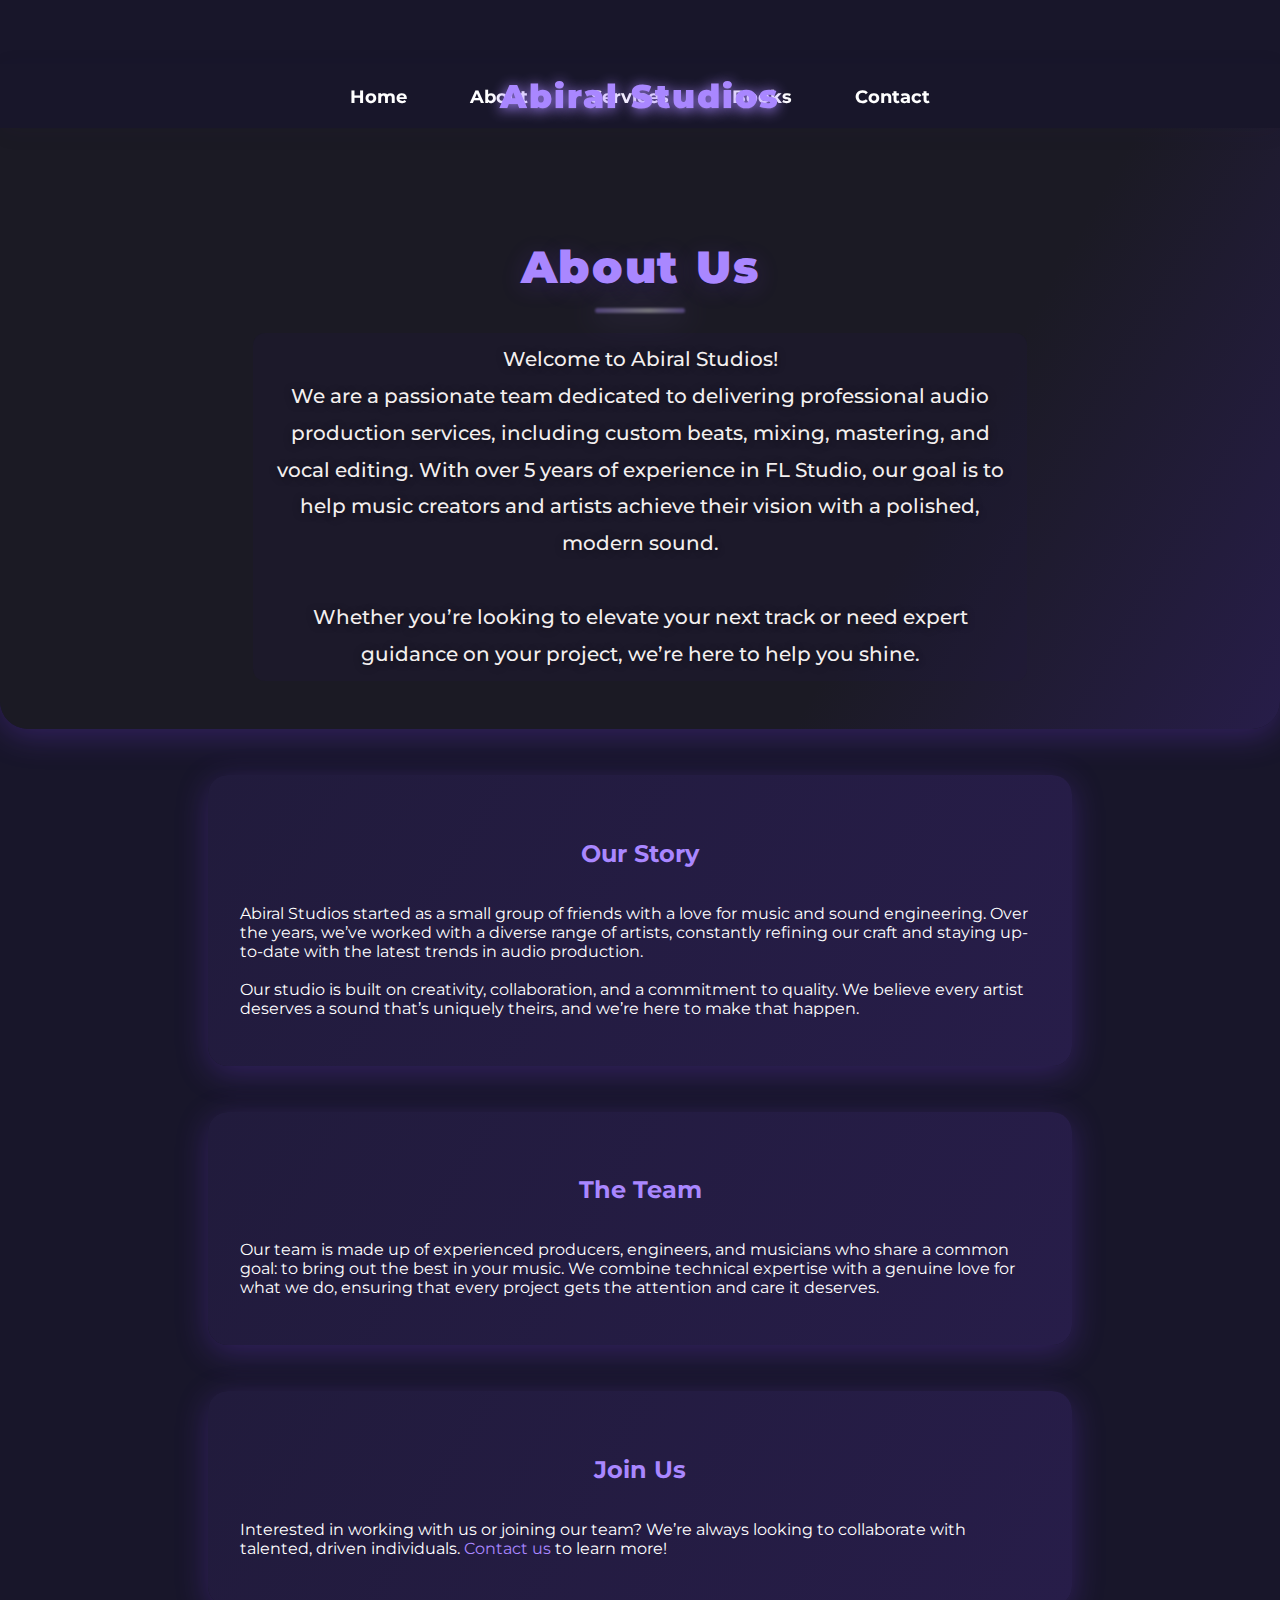
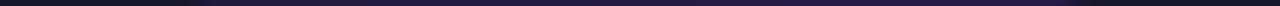
<file: about.html>
<!DOCTYPE html>
<html lang="en">
<head>
  <meta charset="UTF-8" />
  <meta name="viewport" content="width=device-width, initial-scale=1.0"/>
  <title>About Us | Abiral Studios</title>
  <link href="https://fonts.googleapis.com/css2?family=Montserrat:wght@700&display=swap" rel="stylesheet">
  <style>
    :root {
      --accent: #a987ff;
      --hover: #c3aafd;
      --primary-fg: #fff;
      --primary-bg: #18162a;
      --accent-light: #dcd2fb;
      --glow: 0 0 16px #a987ff99, 0 0 40px #a987ff33;
      --shadow: 0 7px 32px #7b3ff244;
      --header-height: 64px;
    }
    html, body {
      background: var(--primary-bg);
      color: var(--primary-fg);
      font-family: 'Montserrat', sans-serif;
      margin: 0;
      padding: 0;
      min-height: 100vh;
      box-sizing: border-box;
    }
    body {
      padding-top: var(--header-height);
    }
    a { color: var(--accent); text-decoration: none; }
    a:hover { text-decoration: underline; }
    /* HEADER styles: sticky and logo always centered */
    .header {
      width: 100%;
      position: sticky;
      top: 0;
      z-index: 1000;
      background: var(--primary-bg);
      box-shadow: 0 4px 24px #271d4911;
      height: var(--header-height);
      min-height: var(--header-height);
      display: flex;
      align-items: center;
      justify-content: center;
    }
    .header-inner {
      width: 100%;
      max-width: 1200px;
      margin: 0 auto;
      height: 100%;
      display: flex;
      align-items: center;
      justify-content: center;
      position: relative;
    }
    .logo {
      font-size: 2.05em;
      font-weight: 900;
      color: var(--accent);
      letter-spacing: 2px;
      text-shadow: 0 2px 14px var(--accent), 0 1px 0 #fff1;
      user-select: none;
      position: absolute;
      left: 50%;
      top: 50%;
      transform: translate(-50%, -50%);
      z-index: 1202;
      white-space: nowrap;
      line-height: 1;
      transition: font-size 0.2s;
      text-decoration: none;
      pointer-events: auto;
    }
    .hamburger {
      display: block;
      position: absolute;
      right: 18px;
      top: 50%;
      transform: translateY(-50%);
      background: none;
      border: none;
      cursor: pointer;
      width: 44px;
      height: 44px;
      z-index: 1203;
      outline: none;
      transition: filter 0.2s;
    }
    .hamburger span {
      display: block;
      height: 3.5px;
      width: 33px;
      border-radius: 2.5px;
      background: var(--accent);
      margin: 7px auto;
      transition: 0.3s;
    }
    .hamburger.active span:nth-child(1) {
      transform: translateY(10px) rotate(45deg);
    }
    .hamburger.active span:nth-child(2) {
      opacity: 0;
    }
    .hamburger.active span:nth-child(3) {
      transform: translateY(-10px) rotate(-45deg);
    }
    .nav {
      display: flex;
      align-items: center;
      position: absolute;
      right: 0;
      top: var(--header-height);
      background: var(--primary-bg);
      box-shadow: var(--shadow);
      border-radius: 0 0 18px 18px;
      padding: 0 30px;
      transition: max-height 0.3s, opacity 0.3s;
      opacity: 0;
      max-height: 0;
      overflow: hidden;
      z-index: 1201;
    }
    .nav.open {
      opacity: 1;
      max-height: 350px;
      padding: 18px 30px 18px 30px;
    }
    .nav ul {
      list-style: none;
      display: flex;
      flex-direction: column;
      padding: 0;
      margin: 0;
      gap: 16px;
    }
    .nav ul li a {
      color: var(--primary-fg);
      font-weight: 700;
      font-size: 1.13em;
      text-decoration: none;
      padding: 8px 18px;
      border-radius: 7px;
      transition: background 0.15s, color 0.15s;
    }
    .nav ul li a:hover,
    .nav ul li a:focus {
      background: var(--accent);
      color: var(--primary-bg);
      outline: none;
    }
    @media (min-width: 850px) {
      .hamburger {
        display: none;
      }
      .nav {
        opacity: 1;
        position: static;
        background: none;
        box-shadow: none;
        max-height: none;
        padding: 0;
        border-radius: 0;
      }
      .nav ul {
        flex-direction: row;
        gap: 27px;
      }
    }
    @media (max-width: 849px) {
      .header-inner {
        justify-content: flex-start;
      }
      .logo {
        left: 50%;
        top: 50%;
        transform: translate(-50%, -50%);
        position: absolute;
        font-size: 1.6em;
      }
    }
    /* --- about page specific styles remain unchanged --- */
    .about-hero {
      background: linear-gradient(120deg, #1b1a24 70%, #271d49 100%);
      border-radius: 0 0 28px 28px;
      box-shadow: var(--shadow);
      padding: 82px 0 48px 0;
      margin-bottom: 0;
      text-align: center;
      position: relative;
      z-index: 2;
    }
    .about-hero h1 {
      font-size: 2.8em;
      font-weight: 900;
      color: var(--accent);
      margin-bottom: 14px;
      letter-spacing: 1.7px;
      text-shadow: 0 4px 24px #7b3ff233, 0 1px 0 var(--primary-bg);
    }
    .about-hero .hero-underline {
      height: 5px;
      width: 90px;
      margin: 0 auto 20px auto;
      border-radius: 6px;
      background: linear-gradient(90deg, var(--accent), #fff 60%, var(--accent));
      opacity: 0.38;
      filter: blur(1.2px);
      box-shadow: 0 2px 32px var(--accent);
      display: block;
    }
    .about-hero p {
      font-size: 1.28em;
      color: #f3efef;
      margin: 0 auto;
      max-width: 750px;
      line-height: 1.8;
      text-shadow: 0 1px 8px #0007;
      font-weight: 500;
      background: rgba(32, 24, 65, 0.22);
      border-radius: 12px;
      padding: 8px 12px;
      margin-bottom: 0;
    }
    .about-section, .team-section, .join-section {
      max-width: 800px;
      margin: 46px auto 0 auto;
      background: linear-gradient(120deg, #211b3c 0%, #271d49 100%);
      border-radius: 20px;
      box-shadow: var(--shadow);
      padding: 44px 32px 32px 32px;
      position: relative;
      z-index: 1;
      display: flex;
      flex-direction: column;
      align-items: center;
    }
    .about-section h2,
    .team-section h2,
    .join-section h2 {
      color: var(--accent);
    }
  </style>
</head>
<body>
  <!-- HEADER (centered logo, sticky, hamburger for mobile) -->
  <header class="header">
    <div class="header-inner">
      <a class="logo" href="index.html">Abiral Studios</a>
      <button class="hamburger" id="hamburger" aria-label="Open navigation" aria-expanded="false">
        <span></span>
        <span></span>
        <span></span>
      </button>
      <nav class="nav" id="nav">
        <ul>
          <li><a href="index.html">Home</a></li>
          <li><a href="about.html">About</a></li>
          <li><a href="services.html">Services</a></li>
          <li><a href="books.html">Books</a></li>
          <li><a href="contact.html">Contact</a></li>
        </ul>
      </nav>
    </div>
  </header>
  <!-- YOUR ABOUT PAGE CONTENT BELOW (unchanged) -->
  <section class="about-hero">
    <h1>About Us</h1>
    <span class="hero-underline"></span>
    <p>
      Welcome to Abiral Studios!<br>
      We are a passionate team dedicated to delivering professional audio production services, including custom beats, mixing, mastering, and vocal editing. With over 5 years of experience in FL Studio, our goal is to help music creators and artists achieve their vision with a polished, modern sound.<br>
      <br>
      Whether you’re looking to elevate your next track or need expert guidance on your project, we’re here to help you shine.
    </p>
  </section>
  <section class="about-section">
    <h2>Our Story</h2>
    <p>
      Abiral Studios started as a small group of friends with a love for music and sound engineering. Over the years, we’ve worked with a diverse range of artists, constantly refining our craft and staying up-to-date with the latest trends in audio production.<br>
      <br>
      Our studio is built on creativity, collaboration, and a commitment to quality. We believe every artist deserves a sound that’s uniquely theirs, and we’re here to make that happen.
    </p>
  </section>
  <section class="team-section">
    <h2>The Team</h2>
    <p>
      Our team is made up of experienced producers, engineers, and musicians who share a common goal: to bring out the best in your music. We combine technical expertise with a genuine love for what we do, ensuring that every project gets the attention and care it deserves.
    </p>
  </section>
  <section class="join-section">
    <h2>Join Us</h2>
    <p>
      Interested in working with us or joining our team? We’re always looking to collaborate with talented, driven individuals. <a href="contact.html">Contact us</a> to learn more!
    </p>
  </section>
  <script>
    const hamburger = document.getElementById('hamburger');
    const nav = document.getElementById('nav');
    hamburger.addEventListener('click', function() {
      const expanded = hamburger.getAttribute('aria-expanded') === 'true';
      hamburger.classList.toggle('active');
      nav.classList.toggle('open');
      hamburger.setAttribute('aria-expanded', !expanded);
    });
    nav.querySelectorAll('a').forEach(link => {
      link.addEventListener('click', () => {
        hamburger.classList.remove('active');
        nav.classList.remove('open');
        hamburger.setAttribute('aria-expanded', 'false');
      });
    });
  </script>
</body>
</html>
</file>
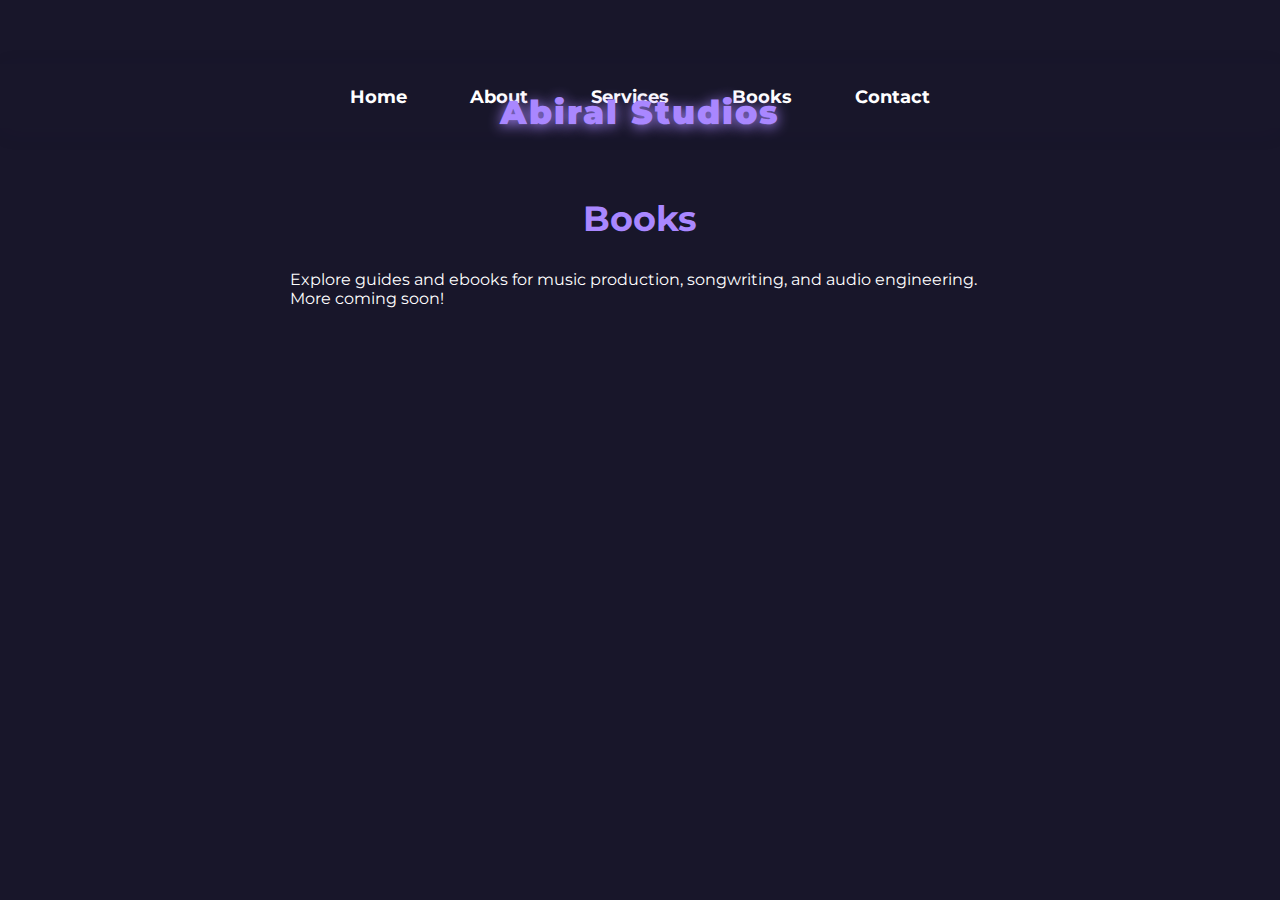
<file: books.html>
<!DOCTYPE html>
<html lang="en">
<head>
  <meta charset="UTF-8"/>
  <meta name="viewport" content="width=device-width, initial-scale=1.0"/>
  <title>Books - Abiral Studios</title>
  <link href="https://fonts.googleapis.com/css2?family=Montserrat:wght@700&display=swap" rel="stylesheet">
  <style>
    :root {
      --accent: #a987ff;
      --hover: #c3aafd;
      --primary-fg: #fff;
      --primary-bg: #18162a;
      --accent-light: #dcd2fb;
      --shadow: 0 7px 32px #7b3ff244;
      --glow: 0 0 32px #a987ff66, 0 0 12px #fff7;
      --header-height: 64px;
    }
    html, body {
      background: var(--primary-bg);
      color: var(--primary-fg);
      font-family: 'Montserrat', sans-serif;
      margin: 0;
      padding: 0;
      min-height: 100vh;
      box-sizing: border-box;
    }
    body {
      padding-top: var(--header-height);
    }
    .header {
      width: 100%;
      position: sticky;
      top: 0;
      z-index: 1000;
      background: var(--primary-bg);
      box-shadow: 0 4px 24px #271d4911;
      height: var(--header-height);
      display: flex;
      align-items: center;
      justify-content: center;
      min-height: var(--header-height);
    }
    .header-inner {
      width: 100%;
      height: 100%;
      max-width: 1200px;
      margin: 0 auto;
      display: flex;
      align-items: center;
      justify-content: center;
      position: relative;
    }
    .logo {
      font-size: 2.05em;
      font-weight: 900;
      color: var(--accent);
      letter-spacing: 2px;
      margin: 0 auto;
      text-shadow: 0 2px 14px var(--accent), 0 1px 0 #fff1;
      user-select: none;
      position: absolute;
      left: 50%;
      transform: translateX(-50%);
      top: 50%;
      white-space: nowrap;
      z-index: 1202;
      line-height: 1;
      transition: font-size 0.2s;
      text-decoration: none;
    }
    .hamburger {
      display: block;
      position: absolute;
      right: 18px;
      top: 50%;
      transform: translateY(-50%);
      background: none;
      border: none;
      cursor: pointer;
      width: 44px;
      height: 44px;
      z-index: 1203;
      outline: none;
      transition: filter 0.2s;
    }
    .hamburger span {
      display: block;
      height: 3.5px;
      width: 33px;
      border-radius: 2.5px;
      background: var(--accent);
      margin: 7px auto;
      transition: 0.3s;
    }
    .hamburger.active span:nth-child(1) {
      transform: translateY(10px) rotate(45deg);
    }
    .hamburger.active span:nth-child(2) {
      opacity: 0;
    }
    .hamburger.active span:nth-child(3) {
      transform: translateY(-10px) rotate(-45deg);
    }
    .nav {
      display: flex;
      align-items: center;
      position: absolute;
      right: 0;
      top: var(--header-height);
      background: var(--primary-bg);
      box-shadow: var(--shadow);
      border-radius: 0 0 18px 18px;
      padding: 0 30px;
      transition: max-height 0.3s, opacity 0.3s;
      opacity: 0;
      max-height: 0;
      overflow: hidden;
      z-index: 1201;
    }
    .nav.open {
      opacity: 1;
      max-height: 350px;
      padding: 18px 30px 18px 30px;
    }
    .nav ul {
      list-style: none;
      display: flex;
      flex-direction: column;
      padding: 0;
      margin: 0;
      gap: 16px;
    }
    .nav ul li a {
      color: var(--primary-fg);
      font-weight: 700;
      font-size: 1.13em;
      text-decoration: none;
      padding: 8px 18px;
      border-radius: 7px;
      transition: background 0.15s, color 0.15s;
    }
    .nav ul li a:hover,
    .nav ul li a:focus {
      background: var(--accent);
      color: var(--primary-bg);
      outline: none;
    }
    @media (min-width: 850px) {
      .hamburger {
        display: none;
      }
      .nav {
        opacity: 1;
        position: static;
        background: none;
        box-shadow: none;
        max-height: none;
        padding: 0;
        border-radius: 0;
      }
      .nav ul {
        flex-direction: row;
        gap: 27px;
      }
    }
    @media (max-width: 849px) {
      .header-inner {
        justify-content: flex-start;
      }
      .logo {
        left: 18px;
        transform: none;
        position: relative;
        font-size: 1.6em;
      }
    }
    .container {
      max-width: 700px;
      margin: 0 auto;
      padding: 40px 20px;
    }
    h2 {
      font-weight: 700;
      margin-bottom: 30px;
      font-size: 2.2rem;
      color: var(--accent);
      text-align: center;
    }
  </style>
</head>
<body>
  <header class="header">
    <div class="header-inner">
      <a class="logo" href="index.html">Abiral Studios</a>
      <button class="hamburger" id="hamburger" aria-label="Open navigation" aria-expanded="false">
        <span></span>
        <span></span>
        <span></span>
      </button>
      <nav class="nav" id="nav">
        <ul>
          <li><a href="index.html">Home</a></li>
          <li><a href="about.html">About</a></li>
          <li><a href="services.html">Services</a></li>
          <li><a href="books.html">Books</a></li>
          <li><a href="contact.html">Contact</a></li>
        </ul>
      </nav>
    </div>
  </header>
  <main class="container">
    <h2>Books</h2>
    <p>Explore guides and ebooks for music production, songwriting, and audio engineering. More coming soon!</p>
  </main>
  <script>
    const hamburger = document.getElementById('hamburger');
    const nav = document.getElementById('nav');
    hamburger.addEventListener('click', function() {
      const expanded = hamburger.getAttribute('aria-expanded') === 'true';
      hamburger.classList.toggle('active');
      nav.classList.toggle('open');
      hamburger.setAttribute('aria-expanded', !expanded);
    });
    nav.querySelectorAll('a').forEach(link => {
      link.addEventListener('click', () => {
        hamburger.classList.remove('active');
        nav.classList.remove('open');
        hamburger.setAttribute('aria-expanded', 'false');
      });
    });
  </script>
</body>
</html>
</file>
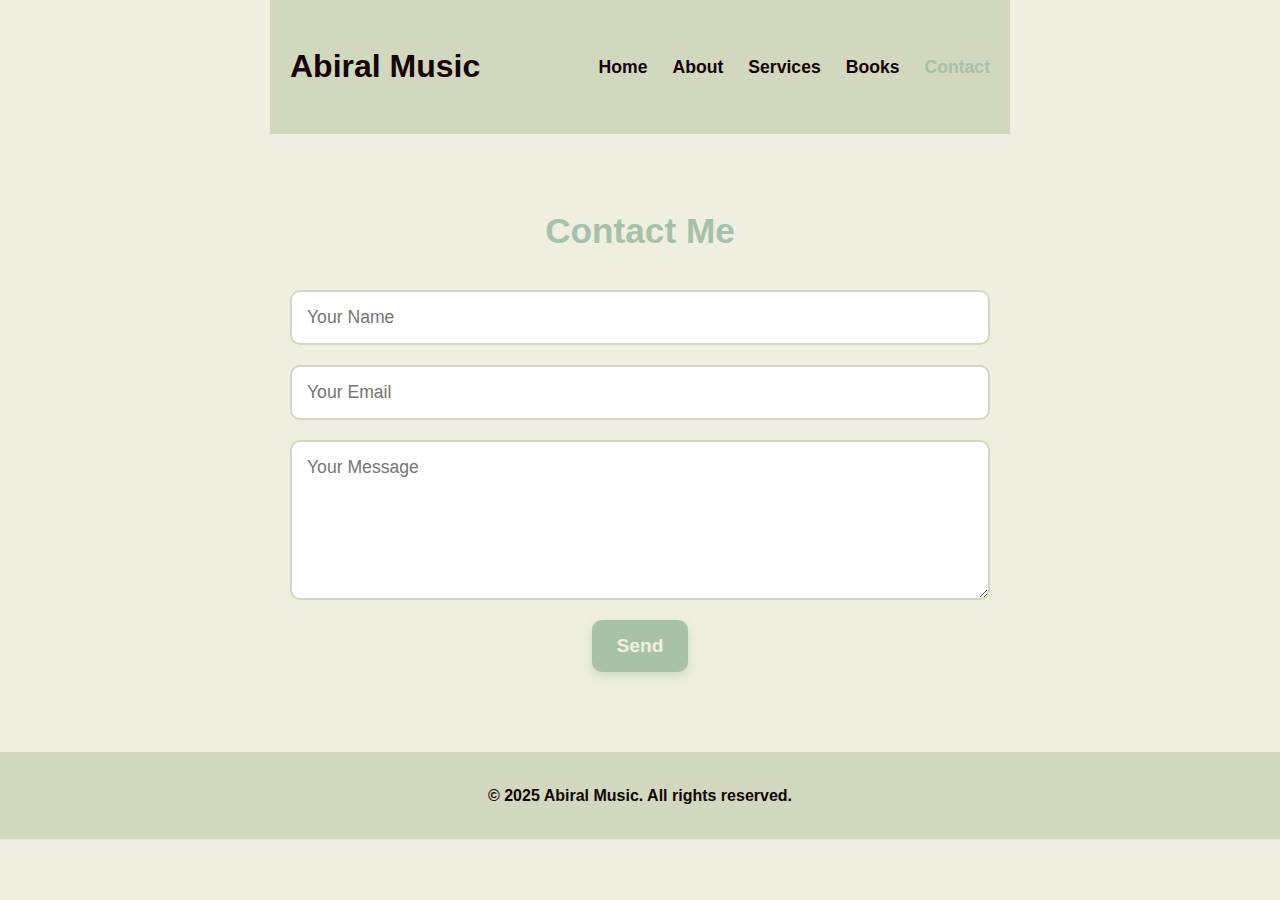
<file: contact.html>
<!DOCTYPE html>
<html lang="en">
<head>
  <meta charset="UTF-8" />
  <meta name="viewport" content="width=device-width, initial-scale=1" />
  <title>Contact - Abiral Music</title>
  <style>
    body {
      font-family: 'Segoe UI', Tahoma, Geneva, Verdana, sans-serif;
      background-color: #EEEFE0;
      color: #3a3a35;
      margin: 0;
      padding: 0;
      line-height: 1.6;
    }
    .container {
      max-width: 700px;
      margin: 0 auto;
      padding: 40px 20px;
    }
    h2 {
      font-weight: 700;
      margin-bottom: 30px;
      font-size: 2.2rem;
      color: #A7C1A8;
      text-align: center;
    }
    form {
      display: flex;
      flex-direction: column;
      gap: 20px;
    }
    input[type="text"],
    input[type="email"],
    textarea {
      padding: 15px;
      border: 2px solid #D1D8BE;
      border-radius: 10px;
      font-size: 1.1rem;
      font-family: inherit;
      resize: vertical;
      background-color: #fff;
      transition: border-color 0.3s ease;
    }
    input[type="text"]:focus,
    input[type="email"]:focus,
    textarea:focus {
      border-color: #A7C1A8;
      outline: none;
      box-shadow: 0 0 8px #A7C1A8;
    }
    button[type="submit"] {
      background-color: #A7C1A8;
      color: #EEEFE0;
      font-weight: 700;
      padding: 15px 25px;
      font-size: 1.2rem;
      border: none;
      border-radius: 10px;
      cursor: pointer;
      transition: background-color 0.3s ease;
      max-width: 200px;
      align-self: center;
      box-shadow: 0 4px 10px rgba(167, 193, 168, 0.5);
    }
    button[type="submit"]:hover {
      background-color: #D1D8BE;
      color: #3a3a35;
      box-shadow: 0 6px 12px rgba(209, 216, 190, 0.8);
    }
    #form-messages {
      margin-top: 20px;
      padding: 15px 20px;
      border-radius: 8px;
      display: none;
      font-weight: 600;
      text-align: center;
    }
    #form-messages.success {
      background-color: #A7C1A8;
      color: #EEEFE0;
      border: 2px solid #7b967d;
    }
    #form-messages.error {
      background-color: #D18F8F;
      color: #5a2929;
      border: 2px solid #9b4444;
    }
    .header .container {
      display: flex;
      justify-content: space-between;
      align-items: center;
      padding: 20px;
      background-color: #D1D8BE;
    }
    .logo {
      color: #150505;
      font-weight: 800;
      font-size: 2rem;
    }
    nav ul {
      list-style: none;
      display: flex;
      gap: 25px;
      margin: 0;
      padding: 0;
    }
    nav a {
      text-decoration: none;
      color: #150505;
      font-weight: 600;
      font-size: 1.1rem;
      transition: color 0.3s ease;
    }
    nav a:hover,
    nav a.active {
      color: #A7C1A8;
      font-weight: 700;
    }
    .footer {
      text-align: center;
      padding: 15px 10px;
      background-color: #D1D8BE;
      color: #150505;
      font-weight: 600;
      margin-top: 40px;
      font-size: 1rem;
    }
  </style>
</head>
<body>
  <header class="header">
    <div class="container">
      <h1 class="logo">Abiral Music</h1>
      <nav>
        <ul class="nav-list">
          <li><a href="index.html">Home</a></li>
          <li><a href="about.html">About</a></li>
          <li><a href="services.html">Services</a></li>
          <li><a href="books.html">Books</a></li>
          <li><a href="contact.html" class="active">Contact</a></li>
        </ul>
      </nav>
    </div>
  </header>

  <main class="container">
    <h2>Contact Me</h2>
    <form id="contact-form" action="https://formspree.io/f/xkgbgeop" method="POST">
      <input type="text" name="name" placeholder="Your Name" required />
      <input type="email" name="email" placeholder="Your Email" required />
      <textarea name="message" placeholder="Your Message" rows="6" required></textarea>
      <input type="text" name="_gotcha" style="display:none" />
      <button type="submit">Send</button>
    </form>
    <div id="form-messages"></div>
  </main>

  <footer class="footer">
    <p>&copy; 2025 Abiral Music. All rights reserved.</p>
  </footer>

  <script>
    const form = document.getElementById('contact-form');
    const formMessages = document.getElementById('form-messages');

    form.addEventListener('submit', function(event) {
      event.preventDefault();

      const formData = new FormData(form);

      fetch(form.action, {
        method: 'POST',
        body: formData,
        headers: { 'Accept': 'application/json' }
      }).then(response => {
        if (response.ok) {
          formMessages.textContent = "Thank you! Your message has been sent.";
          formMessages.className = "success";
          formMessages.style.display = "block";
          form.reset();
        } else {
          response.json().then(data => {
            if (data.errors) {
              formMessages.textContent = data.errors.map(error => error.message).join(", ");
            } else {
              formMessages.textContent = "Oops! There was a problem sending your message.";
            }
            formMessages.className = "error";
            formMessages.style.display = "block";
          });
        }
      }).catch(() => {
        formMessages.textContent = "Oops! There was a problem sending your message.";
        formMessages.className = "error";
        formMessages.style.display = "block";
      });
    });
  </script>
</body>
</html>
</file>
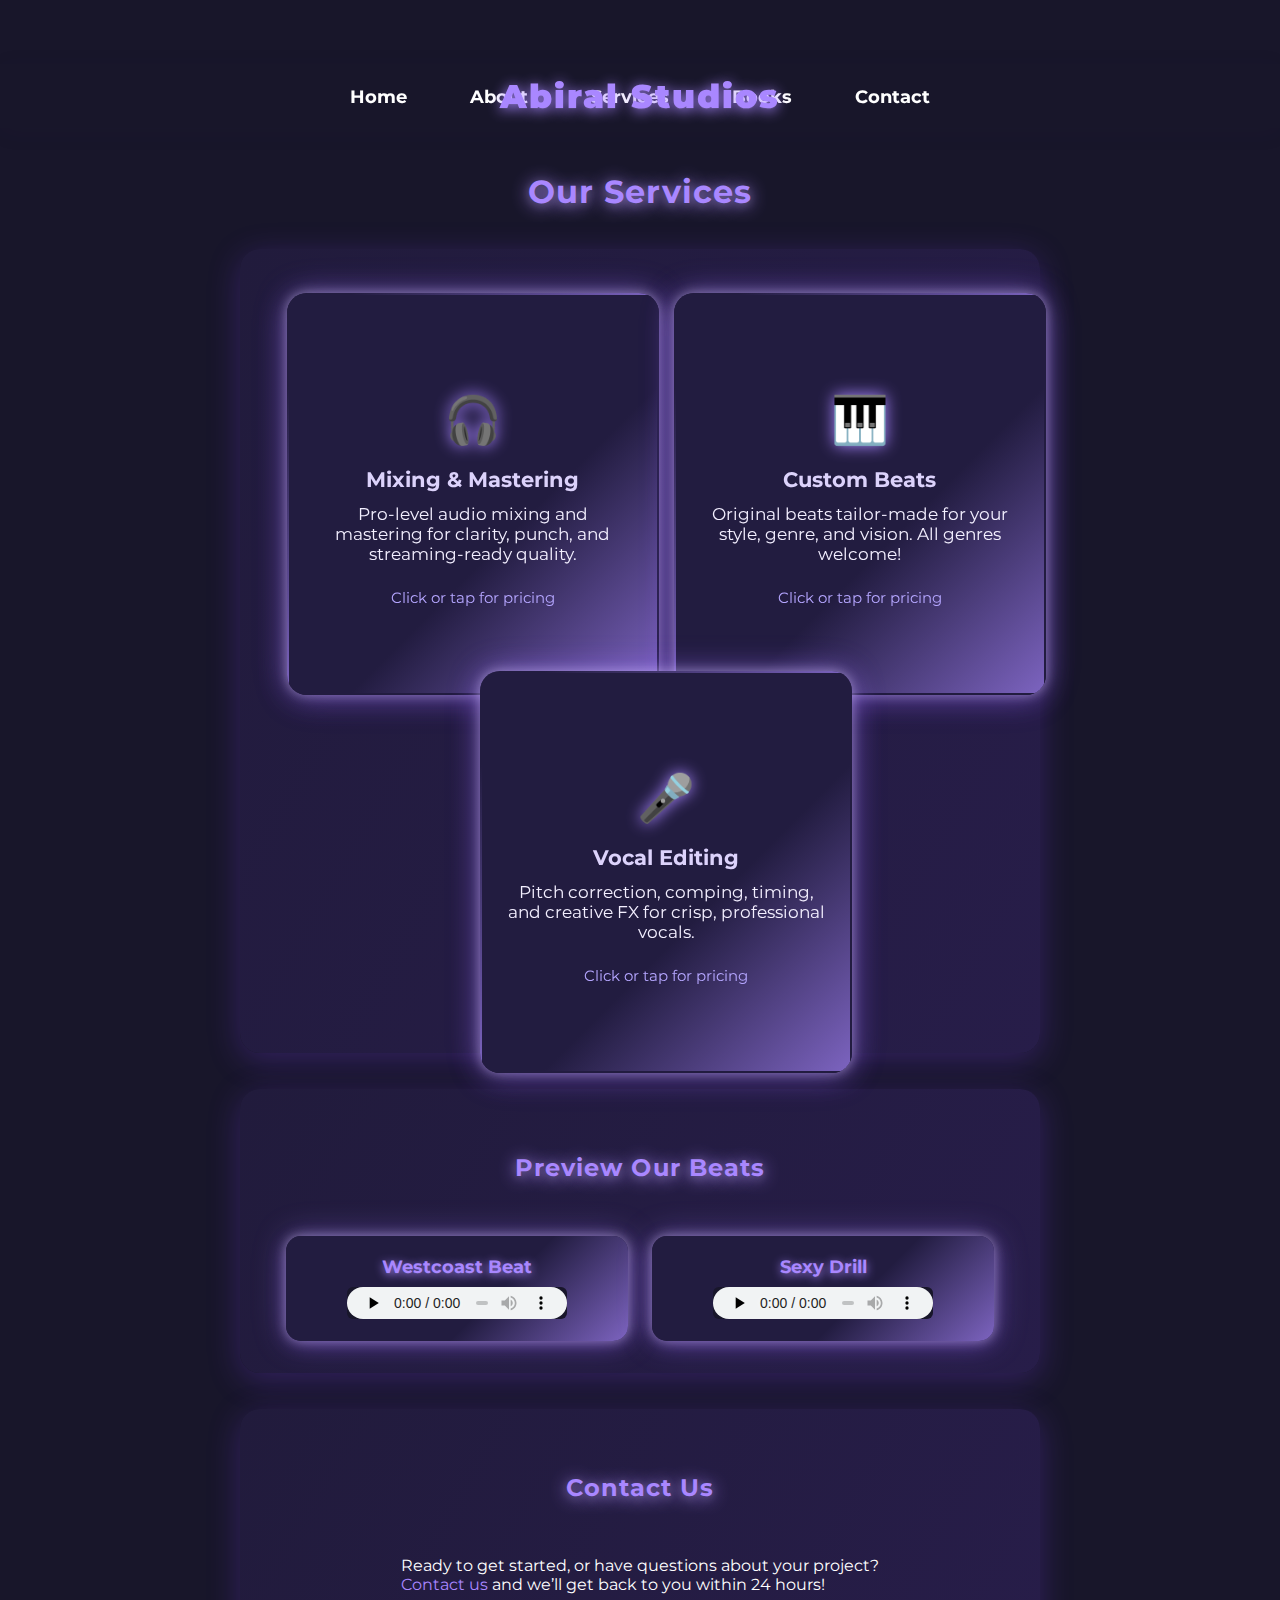
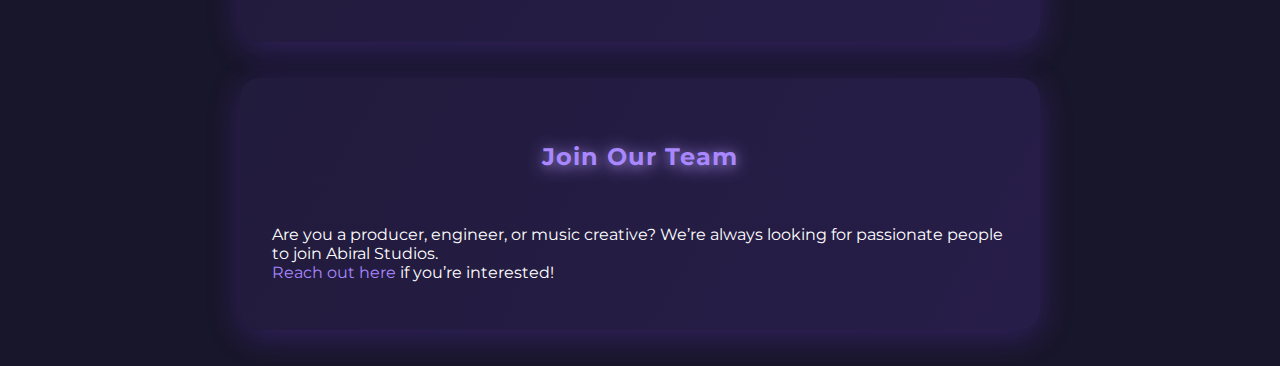
<file: services.html>
<!DOCTYPE html>
<html lang="en">
<head>
  <meta charset="UTF-8" />
  <meta name="viewport" content="width=device-width, initial-scale=1.0"/>
  <title>Services | Abiral Studios</title>
  <meta name="description" content="Explore our professional music production, mixing, mastering, and vocal editing services."/>
  <meta name="author" content="Abiral Studios"/>
  <link href="https://fonts.googleapis.com/css2?family=Montserrat:wght@700&display=swap" rel="stylesheet">
  <style>
    :root {
      --accent: #a987ff;
      --hover: #c3aafd;
      --primary-fg: #fff;
      --primary-bg: #18162a;
      --accent-light: #dcd2fb;
      --shadow: 0 7px 32px #7b3ff244;
      --glow: 0 0 32px #a987ff66, 0 0 12px #fff7;
      --header-height: 64px;
    }
    html, body {
      background: var(--primary-bg);
      color: var(--primary-fg);
      font-family: 'Montserrat', sans-serif;
      margin: 0;
      padding: 0;
      min-height: 100vh;
      box-sizing: border-box;
      -webkit-tap-highlight-color: transparent;
    }
    body {
      padding-top: var(--header-height);
    }
    a { color: var(--accent); text-decoration: none;}
    a:hover { text-decoration: underline;}
    /* HEADER: locked logo, never moves */
    .header {
      width: 100%;
      position: sticky;
      top: 0;
      z-index: 1000;
      background: var(--primary-bg);
      box-shadow: 0 4px 24px #271d4911;
      height: var(--header-height);
      min-height: var(--header-height);
      display: flex;
      align-items: center;
      justify-content: center;
    }
    .header-inner {
      width: 100%;
      max-width: 1200px;
      margin: 0 auto;
      height: 100%;
      display: flex;
      align-items: center;
      justify-content: center;
      position: relative;
    }
    .logo {
      font-size: 2.05em;
      font-weight: 900;
      color: var(--accent);
      letter-spacing: 2px;
      text-shadow: 0 2px 14px var(--accent), 0 1px 0 #fff1;
      user-select: none;
      position: absolute;
      left: 50%;
      top: 50%;
      transform: translate(-50%, -50%);
      z-index: 1202;
      white-space: nowrap;
      line-height: 1;
      transition: font-size 0.2s;
      text-decoration: none;
      pointer-events: auto;
    }
    .hamburger {
      display: block;
      position: absolute;
      right: 18px;
      top: 50%;
      transform: translateY(-50%);
      background: none;
      border: none;
      cursor: pointer;
      width: 44px;
      height: 44px;
      z-index: 1203;
      outline: none;
      transition: filter 0.2s;
      -webkit-tap-highlight-color: transparent;
    }
    .hamburger span {
      display: block;
      height: 3.5px;
      width: 33px;
      border-radius: 2.5px;
      background: var(--accent);
      margin: 7px auto;
      transition: 0.3s;
    }
    .hamburger.active span:nth-child(1) {
      transform: translateY(10px) rotate(45deg);
    }
    .hamburger.active span:nth-child(2) {
      opacity: 0;
    }
    .hamburger.active span:nth-child(3) {
      transform: translateY(-10px) rotate(-45deg);
    }
    .nav {
      display: flex;
      align-items: center;
      position: absolute;
      right: 0;
      top: var(--header-height);
      background: var(--primary-bg);
      box-shadow: var(--shadow);
      border-radius: 0 0 18px 18px;
      padding: 0 30px;
      transition: max-height 0.3s, opacity 0.3s;
      opacity: 0;
      max-height: 0;
      overflow: hidden;
      z-index: 1201;
    }
    .nav.open {
      opacity: 1;
      max-height: 350px;
      padding: 18px 30px 18px 30px;
    }
    .nav ul {
      list-style: none;
      display: flex;
      flex-direction: column;
      padding: 0;
      margin: 0;
      gap: 16px;
    }
    .nav ul li a {
      color: var(--primary-fg);
      font-weight: 700;
      font-size: 1.13em;
      text-decoration: none;
      padding: 8px 18px;
      border-radius: 7px;
      transition: background 0.15s, color 0.15s;
    }
    .nav ul li a:hover,
    .nav ul li a:focus {
      background: var(--accent);
      color: var(--primary-bg);
      outline: none;
    }
    @media (min-width: 850px) {
      .hamburger {
        display: none;
      }
      .nav {
        opacity: 1;
        position: static;
        background: none;
        box-shadow: none;
        max-height: none;
        padding: 0;
        border-radius: 0;
      }
      .nav ul {
        flex-direction: row;
        gap: 27px;
      }
    }
    @media (max-width: 849px) {
      .header-inner {
        justify-content: flex-start;
      }
      .logo {
        left: 50%;
        top: 50%;
        transform: translate(-50%, -50%);
        position: absolute;
        font-size: 1.6em;
      }
    }
    /* --- MAIN LAYOUT and CARDS --- */
    .main-container {
      max-width: 800px;
      margin: 44px auto 0 auto;
      padding: 0 12px;
    }
    h1, h2, h3 {
      text-align: center;
      color: var(--accent);
      margin-bottom: 38px;
      letter-spacing: 1.1px;
      text-shadow: 0 2px 18px var(--accent), 0 2px 10px #fff3;
    }
    .services-section,
    .preview-section,
    .contact-section,
    .join-section {
      background: linear-gradient(120deg, #211b3c 0%, #271d49 100%);
      border-radius: 20px;
      box-shadow: var(--shadow);
      padding: 44px 32px 32px 32px;
      margin-bottom: 36px;
      display: flex;
      flex-direction: column;
      align-items: center;
    }
    .services-grid {
      display: flex;
      flex-wrap: wrap;
      gap: 38px;
      justify-content: center;
      margin-bottom: 10px;
      width: 100%;
    }
    .flip-card {
      background: none;
      width: 320px;
      height: 340px;
      perspective: 1100px;
      margin: 0 auto;
      cursor: pointer;
      outline: none;
      touch-action: manipulation;
    }
    .flip-card-inner {
      position: relative;
      width: 100%;
      height: 100%;
      transition: transform 0.7s cubic-bezier(.7,-0.12,.18,1.12);
      transform-style: preserve-3d;
    }
    .flip-card.flipped .flip-card-inner {
      transform: rotateY(180deg);
    }
    .flip-card-front, .flip-card-back {
      position: absolute;
      width: 100%; height: 100%;
      backface-visibility: hidden;
      border-radius: 20px;
      box-shadow: 0 5px 32px #7b3ff244, var(--glow);
      padding: 34px 24px 24px 24px;
      display: flex;
      flex-direction: column;
      align-items: center;
      justify-content: center;
      background: linear-gradient(135deg, #221c40 60%, var(--accent) 120%);
      border: 2.5px solid transparent;
      z-index: 0;
      text-align: center;
    }
    .flip-card-front {
      z-index: 2;
    }
    .flip-card-back {
      transform: rotateY(180deg);
      background: linear-gradient(135deg, var(--accent) 10%, #221c40 100%);
      box-shadow: 0 5px 32px var(--accent)44, var(--glow);
      z-index: 3;
    }
    .service-icon {
      font-size: 2.9em;
      margin-bottom: 18px;
      text-shadow: 0 0 16px var(--accent);
    }
    .flip-title {
      margin-bottom: 12px;
      font-size: 1.33em;
      font-weight: bold;
      color: var(--accent-light);
    }
    .flip-desc {
      font-size: 1.06em;
      margin-bottom: 24px;
      color: #f3efff;
    }
    .flip-price {
      margin: 0;
      font-size: 2em;
      font-weight: 900;
      color: var(--accent);
      text-shadow: 0 4px 24px #7b3ff233, 0 1px 0 var(--primary-bg);
    }
    /* Preview Our Beats - aligned and consistent audio player */
    .preview-beats-container {
      display: flex;
      flex-wrap: wrap;
      gap: 24px;
      justify-content: center;
      margin-top: 16px;
      width: 100%;
    }
    .preview-beat-card {
      background: linear-gradient(135deg, #221c40 60%, var(--accent) 120%);
      border-radius: 15px;
      box-shadow: 0 4px 20px #7b3ff244, var(--glow);
      padding: 20px 16px 16px 16px;
      width: 310px;
      max-width: 98vw;
      display: flex;
      flex-direction: column;
      align-items: center;
      margin-bottom: 0;
      text-align: center;
      min-width: 0;
    }
    .preview-beat-title {
      color: var(--accent);
      font-size: 1.1em;
      font-weight: bold;
      margin-bottom: 10px;
      text-shadow: 0 2px 10px var(--accent), 0 1px 0 #fff1;
      word-break: break-word;
    }
    .preview-beat-audio {
      width: 220px;
      max-width: 98vw;
      min-width: 160px;
      margin-bottom: 6px;
      border-radius: 6px;
      background: #18162a;
      outline: none;
      height: 32px;
      display: block;
    }
    @media (max-width: 900px) {
      .preview-beats-container {
        flex-direction: column;
        align-items: center;
        gap: 20px;
      }
      .preview-beat-card {
        width: 96vw;
        max-width: 99vw;
        padding: 18px 6vw 14px 6vw;
      }
      .preview-beat-audio {
        width: 90vw;
        min-width: 140px;
        max-width: 360px;
      }
    }
    @media (max-width: 600px) {
      .main-container {
        padding: 20px 2vw 0 2vw;
      }
      .services-section,
      .preview-section,
      .contact-section,
      .join-section {
        padding: 18px 4vw 18px 4vw;
        border-radius: 13px;
        margin-bottom: 26px;
      }
      h1, h2, h3 {
        margin-bottom: 24px;
        font-size: 1.15em;
      }
      .flip-card {
        width: 97vw;
        min-width: unset;
        max-width: 99vw;
        height: 240px;
      }
      .flip-card-front, .flip-card-back {
        padding: 18px 8px 14px 8px;
        font-size: 0.97em;
      }
    }
  </style>
</head>
<body>
  <header class="header">
    <div class="header-inner">
      <a class="logo" href="index.html">Abiral Studios</a>
      <button class="hamburger" id="hamburger" aria-label="Open navigation" aria-expanded="false">
        <span></span>
        <span></span>
        <span></span>
      </button>
      <nav class="nav" id="nav">
        <ul>
          <li><a href="index.html">Home</a></li>
          <li><a href="about.html">About</a></li>
          <li><a href="services.html">Services</a></li>
          <li><a href="books.html">Books</a></li>
          <li><a href="contact.html">Contact</a></li>
        </ul>
      </nav>
    </div>
  </header>
  <main class="main-container">
    <h1>Our Services</h1>
    <section class="services-section">
      <div class="services-grid">
        <div class="flip-card" tabindex="0" aria-label="Mixing & Mastering price card. Press Enter or tap to reveal price.">
          <div class="flip-card-inner">
            <div class="flip-card-front">
              <div class="service-icon">🎧</div>
              <div class="flip-title">Mixing & Mastering</div>
              <div class="flip-desc">Pro-level audio mixing and mastering for clarity, punch, and streaming-ready quality.</div>
              <div style="color:#b5a6ff; font-size:0.96em;">Click or tap for pricing</div>
            </div>
            <div class="flip-card-back">
              <div class="flip-title">Mixing & Mastering</div>
              <div class="flip-price">INR 4999 <span style="font-size:0.7em;font-weight:400;">/track</span></div>
              <div class="flip-desc">Includes unlimited revisions & stems delivery</div>
            </div>
          </div>
        </div>
        <div class="flip-card" tabindex="0" aria-label="Custom Beats price card. Press Enter or tap to reveal price.">
          <div class="flip-card-inner">
            <div class="flip-card-front">
              <div class="service-icon">🎹</div>
              <div class="flip-title">Custom Beats</div>
              <div class="flip-desc">Original beats tailor-made for your style, genre, and vision. All genres welcome!</div>
              <div style="color:#b5a6ff; font-size:0.96em;">Click or tap for pricing</div>
            </div>
            <div class="flip-card-back">
              <div class="flip-title">Custom Beats</div>
              <div class="flip-price">INR 2999 <span style="font-size:0.7em;font-weight:400;">/beat</span></div>
              <div class="flip-desc">Exclusive license & full project file included</div>
            </div>
          </div>
        </div>
        <div class="flip-card" tabindex="0" aria-label="Vocal Editing price card. Press Enter or tap to reveal price.">
          <div class="flip-card-inner">
            <div class="flip-card-front">
              <div class="service-icon">🎤</div>
              <div class="flip-title">Vocal Editing</div>
              <div class="flip-desc">Pitch correction, comping, timing, and creative FX for crisp, professional vocals.</div>
              <div style="color:#b5a6ff; font-size:0.96em;">Click or tap for pricing</div>
            </div>
            <div class="flip-card-back">
              <div class="flip-title">Vocal Editing</div>
              <div class="flip-price">INR 1999 <span style="font-size:0.7em;font-weight:400;">/track</span></div>
              <div class="flip-desc">Tuned, cleaned, and ready for release</div>
            </div>
          </div>
        </div>
      </div>
    </section>
    <section class="preview-section">
      <h2>Preview Our Beats</h2>
      <div class="preview-beats-container">
        <div class="preview-beat-card">
          <div class="preview-beat-title">Westcoast Beat</div>
          <audio class="preview-beat-audio" controls preload="none">
            <source src="assets/audio/westcoast-beat.mp3" type="audio/mp3">
            Your browser does not support the audio element.
          </audio>
        </div>
        <div class="preview-beat-card">
          <div class="preview-beat-title">Sexy Drill</div>
          <audio class="preview-beat-audio" controls preload="none">
            <source src="assets/audio/sexy-drill.mp3" type="audio/mp3">
            Your browser does not support the audio element.
          </audio>
        </div>
      </div>
    </section>
    <section class="contact-section">
      <h2>Contact Us</h2>
      <p>Ready to get started, or have questions about your project?<br>
      <a href="contact.html">Contact us</a> and we’ll get back to you within 24 hours!</p>
    </section>
    <section class="join-section">
      <h2>Join Our Team</h2>
      <p>Are you a producer, engineer, or music creative? We’re always looking for passionate people to join Abiral Studios.<br>
      <a href="contact.html">Reach out here</a> if you’re interested!</p>
    </section>
  </main>
  <script>
    // Hamburger menu
    const hamburger = document.getElementById('hamburger');
    const nav = document.getElementById('nav');
    hamburger.addEventListener('click', function() {
      const expanded = hamburger.getAttribute('aria-expanded') === 'true';
      hamburger.classList.toggle('active');
      nav.classList.toggle('open');
      hamburger.setAttribute('aria-expanded', !expanded);
    });
    nav.querySelectorAll('a').forEach(link => {
      link.addEventListener('click', () => {
        hamburger.classList.remove('active');
        nav.classList.remove('open');
        hamburger.setAttribute('aria-expanded', 'false');
      });
    });

    // Robust flip card interaction (works on click/tap/keyboard)
    document.querySelectorAll('.flip-card').forEach(card => {
      let drag = false;
      card.addEventListener('mousedown', () => drag = false);
      card.addEventListener('mousemove', () => drag = true);
      card.addEventListener('click', (e) => {
        if (!drag && e.target.closest('.flip-card')) {
          card.classList.toggle('flipped');
        }
      });
      card.addEventListener('touchstart', () => drag = false);
      card.addEventListener('touchmove', () => drag = true);
      card.addEventListener('touchend', (e) => {
        if (!drag && e.target.closest('.flip-card')) {
          card.classList.toggle('flipped');
        }
      });
      card.addEventListener('keypress', (e) => {
        if (e.key === 'Enter' || e.key === ' ') {
          card.classList.toggle('flipped');
        }
      });
    });
  </script>
</body>
</html>
</file>
